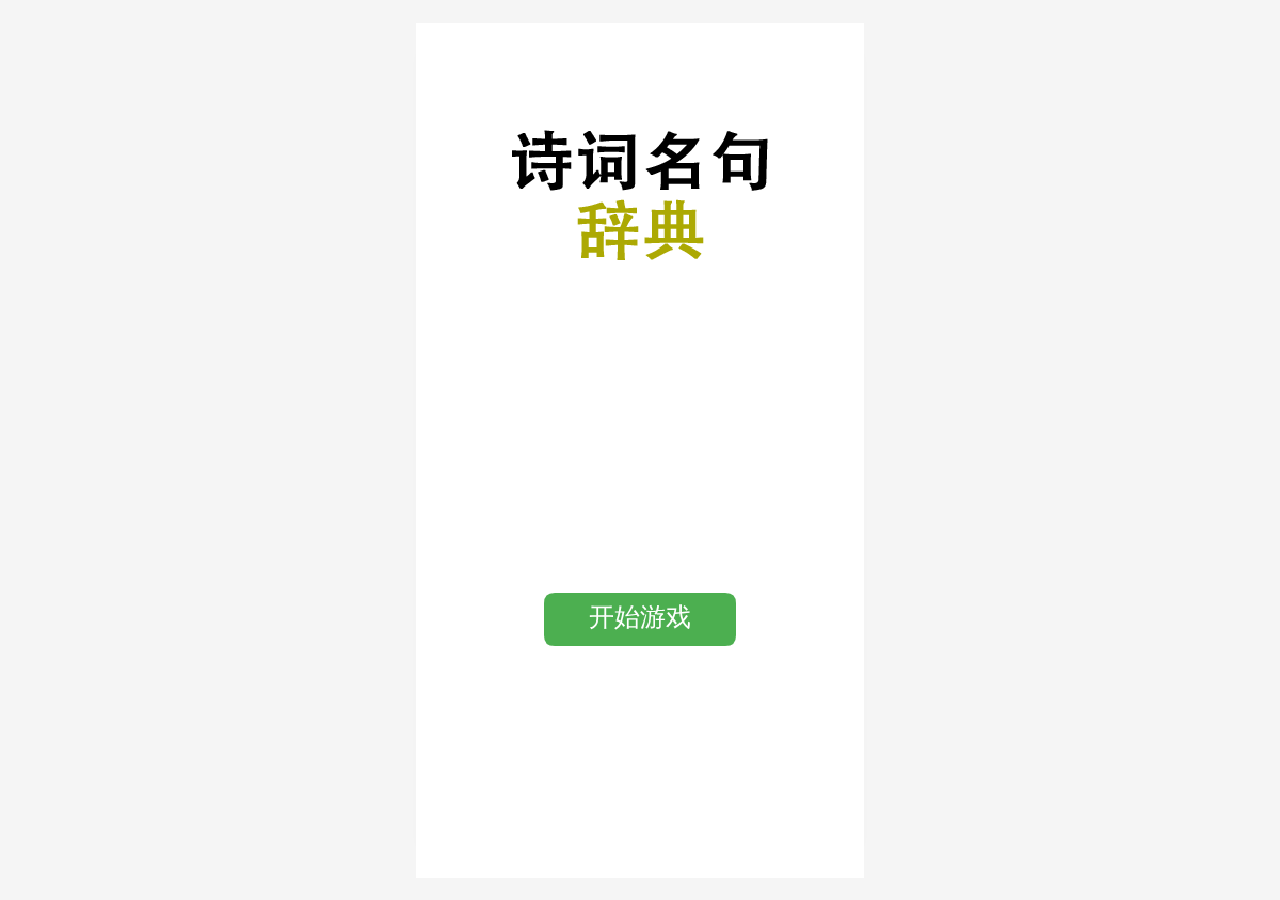
<file: index.html>
<!DOCTYPE html>
<html lang="zh">
<head>
    <meta charset="UTF-8">
    <meta name="viewport" content="width=device-width, initial-scale=1.0">
    <title>诗词名句学习字典</title>
    <link rel="stylesheet" href="css/style.css?v=1.0.1">
    <link rel="icon" type="image/x-icon" href="assets/favicon.ico">
    <link rel="shortcut icon" type="image/x-icon" href="assets/favicon.ico">
</head>
<body>
    <div id="game-container">
        <canvas id="game-canvas"></canvas>
    </div>

    <script type="module">
        // 添加版本号防止缓存
        const version = '1.0.3';
        const modules = [
            './js/constants.js',
            './js/config_loader.js',
            './js/data_storage.js',
            './js/audio_manager.js',
            './js/settings_manager.js',
            './js/level_manager.js',
            './js/ui_manager.js',
            './js/game_manager.js'
        ];

        // 动态导入所有模块
        async function loadModules() {
            try {
                const GameManager = (await import(`${modules[7]}?v=${version}`)).GameManager;
                const gameManager = new GameManager();
                await gameManager.initialize();
            } catch (error) {
                console.error('游戏初始化失败:', error);
                // 添加更详细的错误信息
                console.error('错误详情:', error.stack);
            }
        }

        window.addEventListener('load', loadModules);
    </script>
</body>
</html>
</file>
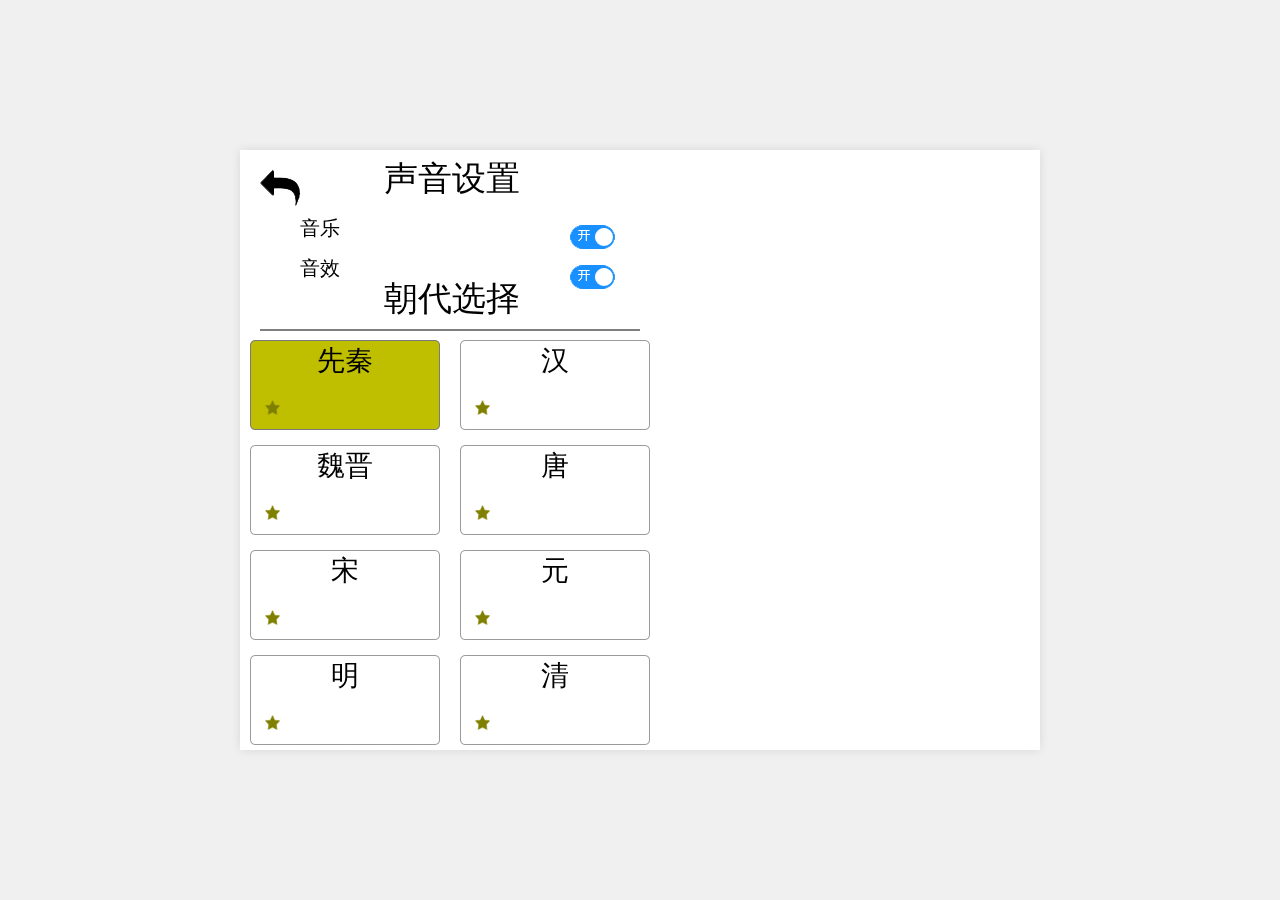
<file: test_settings.html>
<!DOCTYPE html>
<html lang="zh">
<head>
    <meta charset="UTF-8">
    <meta name="viewport" content="width=device-width, initial-scale=1.0">
    <title>设置界面测试</title>
    <style>
        body {
            margin: 0;
            padding: 0;
            display: flex;
            justify-content: center;
            align-items: center;
            min-height: 100vh;
            background-color: #f0f0f0;
        }
        #game-container {
            position: relative;
            width: 800px;
            height: 600px;
            background-color: white;
            box-shadow: 0 0 10px rgba(0,0,0,0.1);
        }
        canvas {
            position: absolute;
            top: 0;
            left: 0;
        }
    </style>
</head>
<body>
    <div id="game-container">
        <canvas id="game-canvas"></canvas>
    </div>

    <script type="module">
        import { SettingsManager } from './js/settings_manager.js';
        import { AudioManager } from './js/audio_manager.js';

        class TestApp {
            constructor() {
                this.canvas = document.getElementById('game-canvas');
                this.ctx = this.canvas.getContext('2d');
                this.canvas.width = 800;
                this.canvas.height = 600;

                // 初始化设置管理器
                this.settingsManager = new SettingsManager(null);
                
                // 绑定点击事件
                this.canvas.addEventListener('click', this.handleClick.bind(this));
                
                // 开始渲染循环
                this.render();
            }

            render() {
                // 清空画布
                this.ctx.clearRect(0, 0, this.canvas.width, this.canvas.height);
                
                // 绘制设置界面
                this.settingsManager.draw(this.ctx);
                
                // 继续渲染循环
                requestAnimationFrame(this.render.bind(this));
            }

            handleClick(event) {
                const rect = this.canvas.getBoundingClientRect();
                const x = event.clientX - rect.left;
                const y = event.clientY - rect.top;
                
                const result = this.settingsManager.handleClick(x, y);
                if (result) {
                    console.log('点击结果:', result);
                }
            }
        }

        // 页面加载完成后初始化
        window.addEventListener('load', () => {
            new TestApp();
        });
    </script>
</body>
</html>
</file>
<file: css/style.css>
body {
    margin: 0;
    padding: 0;
    display: flex;
    justify-content: center;
    align-items: center;
    min-height: 100vh;
    background-color: #f5f5f5;
    font-family: "Microsoft YaHei", sans-serif;
}

#game-container {
    position: relative;
    width: 420px;
    height: 800px;
    background-color: white;
    box-shadow: 0 0 20px rgba(0, 0, 0, 0.1);
    border-radius: 10px;
    overflow: hidden;
}

#loading-screen {
    position: absolute;
    top: 0;
    left: 0;
    width: 100%;
    height: 100%;
    display: flex;
    flex-direction: column;
    justify-content: center;
    align-items: center;
    background-color: white;
}

#loading-screen img {
    max-width: 80%;
    height: auto;
    margin-bottom: 20px;
}

#loading-screen p {
    font-size: 18px;
    color: #666;
}

#main-menu, #game-screen {
    position: absolute;
    top: 0;
    left: 0;
    width: 100%;
    height: 100%;
    background-color: white;
}

.button {
    padding: 12px 24px;
    background-color: #4CAF50;
    color: white;
    border: none;
    border-radius: 5px;
    font-size: 16px;
    cursor: pointer;
    transition: background-color 0.3s;
}

.button:hover {
    background-color: #45a049;
}

.text-box {
    display: inline-block;
    width: 60px;
    height: 40px;
    margin: 5px;
    line-height: 40px;
    text-align: center;
    background-color: #f0f0f0;
    border-radius: 5px;
    cursor: pointer;
    user-select: none;
}

.text-box.selected {
    background-color: #4CAF50;
    color: white;
}

.text-box.wrong {
    background-color: #ff5252;
    color: white;
}
</file>
